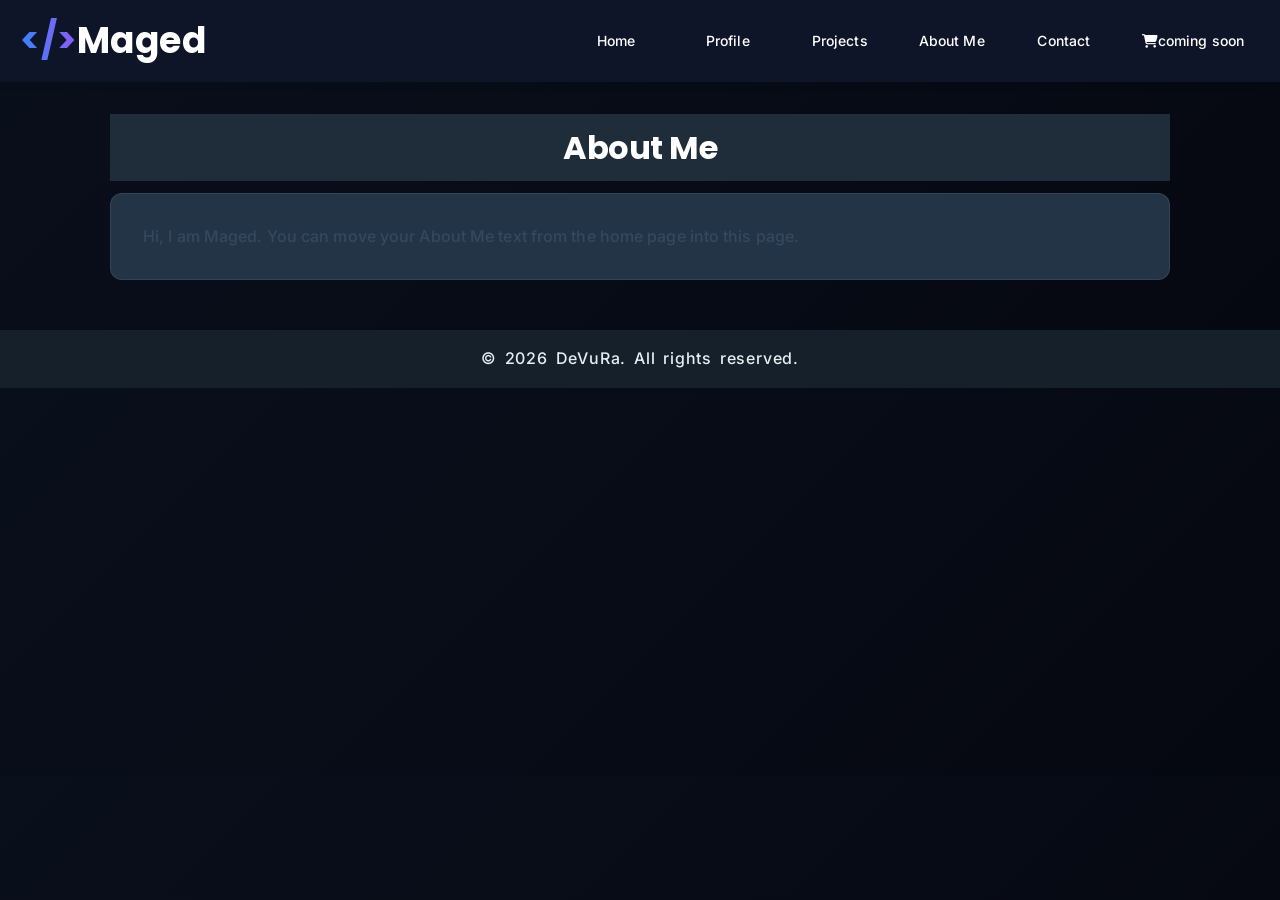
<file: aboutme.html>
<!DOCTYPE html>
<html lang="en">
<head>
    <meta charset="UTF-8">
    <meta name="viewport" content="width=device-width, initial-scale=1.0">
    <title>About Me - Maged</title>
    <link rel="stylesheet" href="style.css">
    <link rel="stylesheet" href="animations.css">
    <link rel="stylesheet" href="https://cdnjs.cloudflare.com/ajax/libs/font-awesome/6.4.0/css/all.min.css">
</head>
<body class="contact-page">
    <script>
        function toggleNav() {
            var header = document.querySelector('.header-container');
            header.classList.toggle('mobile-open');
        }
    </script>
    <script src="portfolio.js"></script>
    <div class="header-container">
        <h1><span id="name1">&lt;/&gt;</span>Maged</h1>
        <div class="boxes">
            <a href="index.html" class="box1 nav-link">Home</a>
            <a href="home.html" class="box1 nav-link">Profile</a>
            <a href="projects.html" class="box1 nav-link">Projects</a>
            <a href="aboutme.html" class="box2 nav-link">About Me</a>
            <a href="contact.html" class="box3 nav-link">Contact</a>
            <a href="#" class="box4 nav-link"><i class="fas fa-shopping-cart"></i> coming soon</a>
        </div>
        <button class="hamburger" onclick="toggleNav()">
            <i class="fas fa-bars"></i>
        </button>
    </div> 

    <main class="contact-main">
        <h2 id="cn" class="animate-on-scroll">About Me</h2>
        <section class="contact-container animate-on-scroll">
            <p>Hi, I am Maged. You can move your About Me text from the home page into this page.</p>
        </section>
    </main>

    <div id="copyright">© 2026 DeVuRa. All rights reserved.</div>
</body>
</html>
</file>
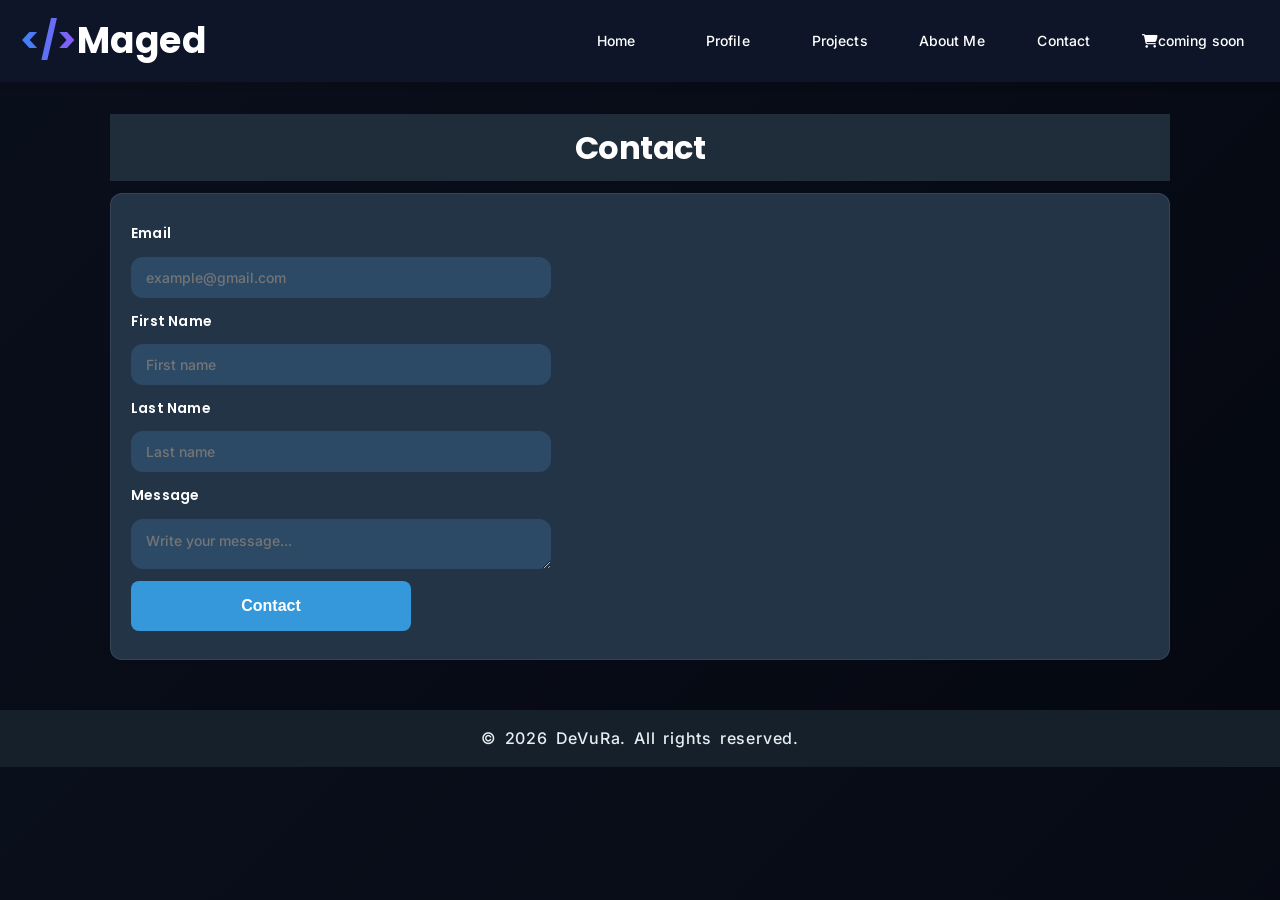
<file: contact.html>
<!DOCTYPE html>
<html lang="en">
<head>
    <meta charset="UTF-8">
    <meta name="viewport" content="width=device-width, initial-scale=1.0">
    <title>Contact - Maged</title>
    <link rel="stylesheet" href="style.css">
    <link rel="stylesheet" href="animations.css">
    <link rel="stylesheet" href="https://cdnjs.cloudflare.com/ajax/libs/font-awesome/6.4.0/css/all.min.css">
</head>
<body class="contact-page">
    <script>
        function toggleNav() {
            var header = document.querySelector('.header-container');
            header.classList.toggle('mobile-open');
        }
    </script>
    <script src="portfolio.js"></script>
    <div class="header-container">
        <h1><span id="name1">&lt;/&gt;</span>Maged</h1>
        <div class="boxes">
            <a href="index.html" class="box1 nav-link">Home</a>
            <a href="home.html" class="box1 nav-link">Profile</a>
            <a href="projects.html" class="box1 nav-link">Projects</a>
            <a href="aboutme.html" class="box2 nav-link">About Me</a>
            <a href="contact.html" class="box3 nav-link">Contact</a>
            <a href="#" class="box4 nav-link"><i class="fas fa-shopping-cart"></i> coming soon</a>
        </div>
        <button class="hamburger" onclick="toggleNav()">
            <i class="fas fa-bars"></i>
        </button>
    </div> 

    <main class="contact-main">
        <h2 id="cn" class="animate-on-scroll">Contact</h2>
        <section class="contact-container animate-on-scroll">
            <form class="contact-me">
                <label for="email">Email</label>
                <input type="email" name="email" id="email" maxlength="35" placeholder="example@gmail.com">

                <label for="firstname">First Name</label>
                <input type="text" name="firstname" id="firstname" placeholder="First name">

                <label for="lastname">Last Name</label>
                <input type="text" name="lastname" id="lastname" placeholder="Last name">

                <label for="message">Message</label>
                <textarea name="message" id="message" rows="4" placeholder="Write your message..."></textarea>

                <button type="submit" id="submit">Contact</button>
            </form>
        </section>
    </main>

    <div id="copyright">© 2026 DeVuRa. All rights reserved.</div>
</body>
</html>
</file>
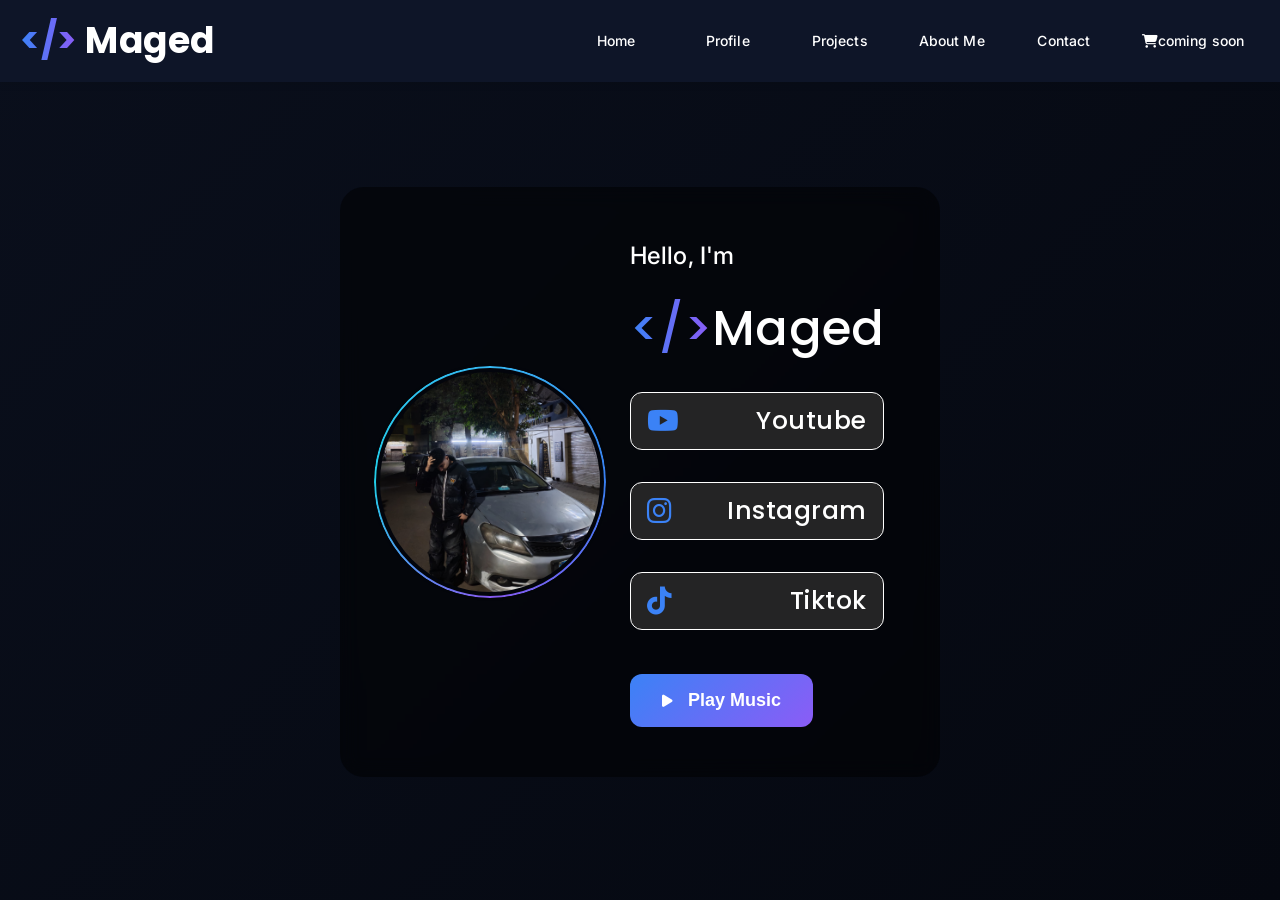
<file: home.html>
<html lang="en">
<head>
    <meta charset="UTF-8">
    <meta name="viewport" content="width=device-width, initial-scale=1.0">
    <title>Maged - Profile</title>
    <link rel="stylesheet" href="style.css">
    <link rel="stylesheet" href="animations.css">
    <link rel="stylesheet" href="pages-styling/home.css">
    <link rel="stylesheet" href="https://cdnjs.cloudflare.com/ajax/libs/font-awesome/6.4.0/css/all.min.css">
</head>
<body class="profile-page">
    <script>
        console.log("Hello Maged");
        function toggleNav() {
            var header = document.querySelector('.header-container');
            header.classList.toggle('mobile-open');
        }
        function playMusic() {
            var audio = document.getElementById("music");
            if (audio.paused) {
                audio.play();
                document.getElementById("musicBtn").innerHTML = '<i class="fas fa-pause"></i> Pause Music';
            } else {
                audio.pause();
                document.getElementById("musicBtn").innerHTML = '<i class="fas fa-play"></i> Play Music';
            }
        }
    </script>
    <script src="portfolio.js"></script>
    
    <video autoplay muted loop id="bg-video">
        <source src="pages/88481-606110665.mp4" type="video/mp4">
    </video>
    
    <audio id="music" loop>
        <source src="mondamusic-bedroom-night-sensual-massage-512912.mp3" type="audio/mp3">
    </audio>
    
    
    <div class="header-container">
        <h1><span id="name1">&lt;/&gt;</span> Maged</h1>
        <div class="boxes">
            <a href="index.html" class="box1 nav-link">Home</a>
            <a href="home.html" class="box1 nav-link">Profile</a>
            <a href="projects.html" class="box1 nav-link">Projects</a>
            <a href="aboutme.html" class="box2 nav-link">About Me</a>
            <a href="contact.html" class="box3 nav-link">Contact</a>
            <a href="#" class="box4 nav-link"><i class="fas fa-shopping-cart"></i> coming soon</a>
        </div>
        <button class="hamburger" onclick="toggleNav()">
            <i class="fas fa-bars"></i>
        </button>
    </div>

    <div class="profile-content">
        <div class="profile-card animate-on-scroll">
            <div class="hero-image-wrap">
                <img class="mgd" src="images/profile.jpg" alt="Maged">
            </div>
            <div class="profile-text">
                <span style="color: white; font-size: 24px;">Hello, I'm</span>
                <span style="color: white; font-size: 48px; font-family: 'Poppins', 'Inter', 'Segoe UI', -apple-system, sans-serif;"><span id="name1">&lt;/&gt;</span>Maged</span>
                    
                <div class="links23">
                    <a href="https://www.youtube.com/@MaGed177">
                        <i class="fab fa-youtube"></i>
                        <span>Youtube</span>
                    </a>
                </div>

                <div class="links23">
                    <a href="https://www.instagram.com/magedinsta2/">
                        <i class="fab fa-instagram"></i>
                        <span>Instagram</span>
                    </a>
                </div> 
                
                <div class="links23">
                    <a href="https://www.tiktok.com/@maged1183">
                        <i class="fab fa-tiktok"></i>
                        <span>Tiktok</span>
                    </a>
                </div>

                <button id="musicBtn" onclick="playMusic()" class="music-btn">
                    <i class="fas fa-play"></i> Play Music
                </button>
            </div>
        </div>
    </div>
</body>
</html>
</file>
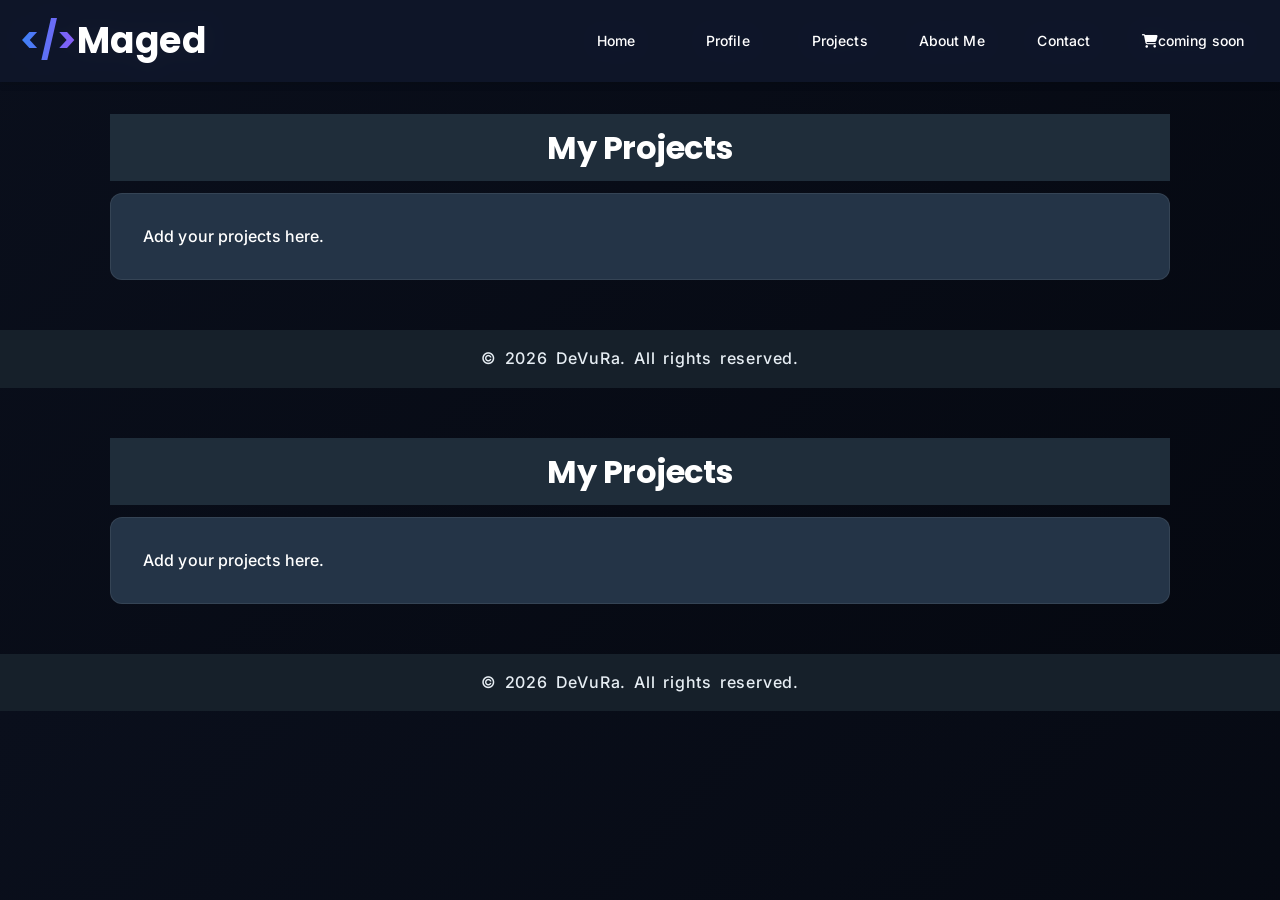
<file: projects.html>
<!DOCTYPE html>
<html lang="en">
<head>
    <meta charset="UTF-8">
    <meta name="viewport" content="width=device-width, initial-scale=1.0">
    <title>Projects - Maged</title>
    <link rel="stylesheet" href="style.css">
    <link rel="stylesheet" href="animations.css">
    <link rel="stylesheet" href="https://cdnjs.cloudflare.com/ajax/libs/font-awesome/6.4.0/css/all.min.css">
</head>
<body class="contact-page">
    <script>
        function toggleNav() {
            var header = document.querySelector('.header-container');
            header.classList.toggle('mobile-open');
        }
    </script>
    <script src="portfolio.js"></script>
    <div class="header-container">
        <h1><span id="name1">&lt;/&gt;</span>Maged</h1>
        <div class="boxes">
            <a href="index.html" class="box1 nav-link">Home</a>
            <a href="home.html" class="box1 nav-link">Profile</a>
            <a href="projects.html" class="box1 nav-link">Projects</a>
            <a href="aboutme.html" class="box2 nav-link">About Me</a>
            <a href="contact.html" class="box3 nav-link">Contact</a>
            <a href="#" class="box4 nav-link"><i class="fas fa-shopping-cart"></i> coming soon</a>
        </div>
        <button class="hamburger" onclick="toggleNav()">
            <i class="fas fa-bars"></i>
        </button>
    </div> 

    <main class="contact-main">
        <h2 id="cn" class="animate-on-scroll">My Projects</h2>
        <section class="contact-container animate-on-scroll">
            <p style="color: white; text-align: center;">Add your projects here.</p>
        </section>
    </main>

    <div id="copyright">© 2026 DeVuRa. All rights reserved.</div>
</body>
</html>

<!DOCTYPE html>
<html lang="en">
<head>
    <meta charset="UTF-8">
    <meta name="viewport" content="width=device-width, initial-scale=1.0">
    <title>Projects - Maged</title>
    <link rel="stylesheet" href="style.css">
    <link rel="stylesheet" href="animations.css">
    <link rel="stylesheet" href="https://cdnjs.cloudflare.com/ajax/libs/font-awesome/6.4.0/css/all.min.css">
</head>
<body class="contact-page">
    <script>
        function toggleNav() {
            var header = document.querySelector('.header-container');
            header.classList.toggle('mobile-open');
        }
    </script>
    <script src="portfolio.js"></script>
    <div class="header-container">
        <h1><span id="name1">&lt;/&gt;</span>Maged</h1>
        <div class="boxes">
            <a href="index.html" class="box1 nav-link">Home</a>
            <a href="home.html" class="box1 nav-link">Profile</a>
            <a href="projects.html" class="box1 nav-link">Projects</a>
            <a href="aboutme.html" class="box2 nav-link">About Me</a>
            <a href="contact.html" class="box3 nav-link">Contact</a>
            <a href="#" class="box4 nav-link"><i class="fas fa-shopping-cart"></i> coming soon</a>
        </div>
        <button class="hamburger" onclick="toggleNav()">
            <i class="fas fa-bars"></i>
        </button>
    </div> 

    <main class="contact-main">
        <h2 id="cn" class="animate-on-scroll">My Projects</h2>
        <section class="contact-container animate-on-scroll">
            <p style="color: white; text-align: center;">Add your projects here.</p>
        </section>
    </main>

    <div id="copyright">© 2026 DeVuRa. All rights reserved.</div>
</body>
</html>
</file>
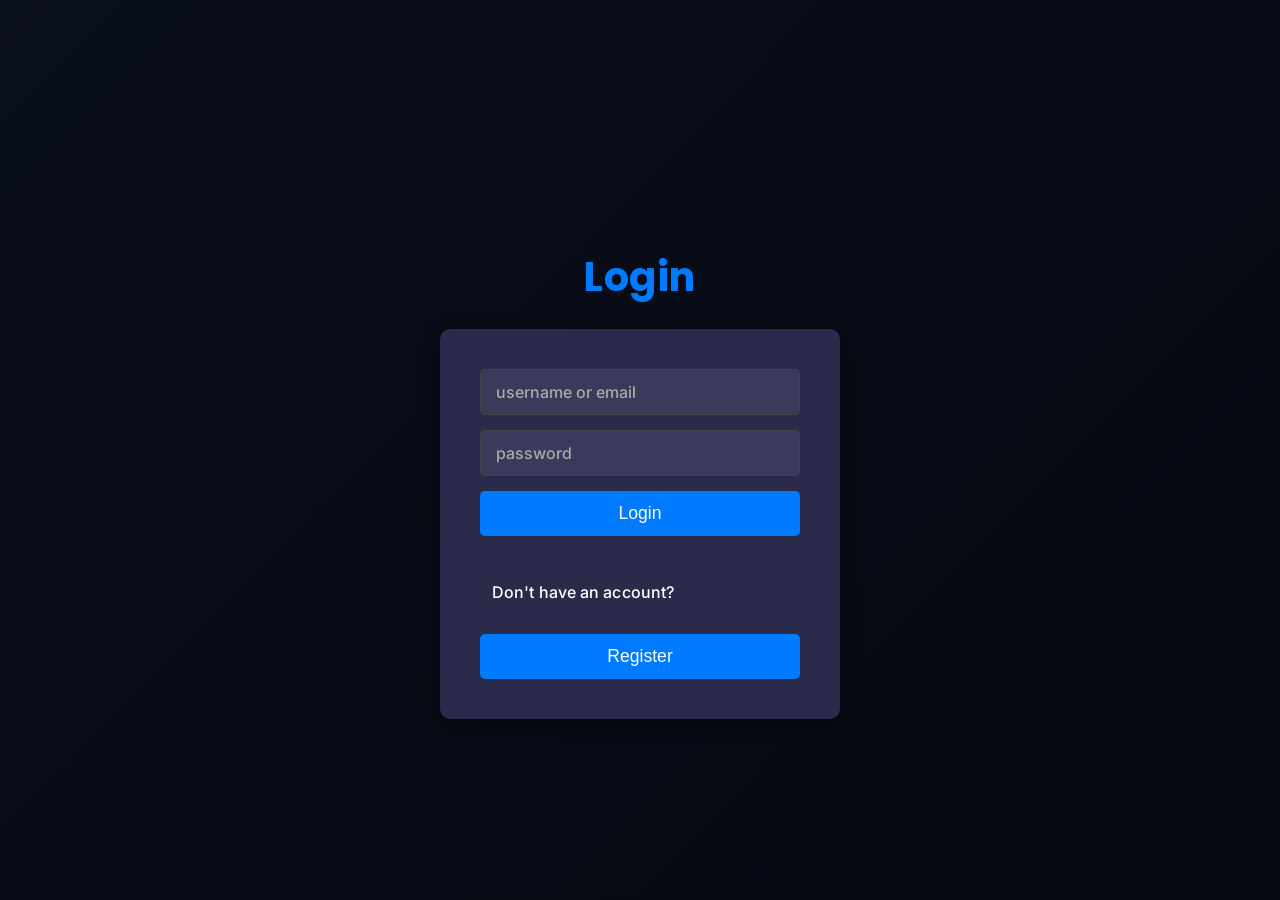
<file: register.html>
<html lang="en">
<head>
    <meta charset="UTF-8">
    <meta name="viewport" content="width=device-width, initial-scale=1.0">
    <title>Login</title>
    <link rel="stylesheet" href="login.css" />
    <link rel="stylesheet" href="style.css">
</head>
<body>
  <h1 id="register">Login</h1>
  <form>
    <input type="text" placeholder="username or email" id="username"/>
    <input type="password" placeholder="password" id="password"/>
    <button type="button" id="submit2">Login</button>
    <p style="color: white;">Don't have an account?</p>
    <button type="button" id="registerBtn"><a href="Register2.html" target="_blank">Register</a></button> 
  </form>

  <script src="portfolio.js"></script>
</body>
</html>
</file>
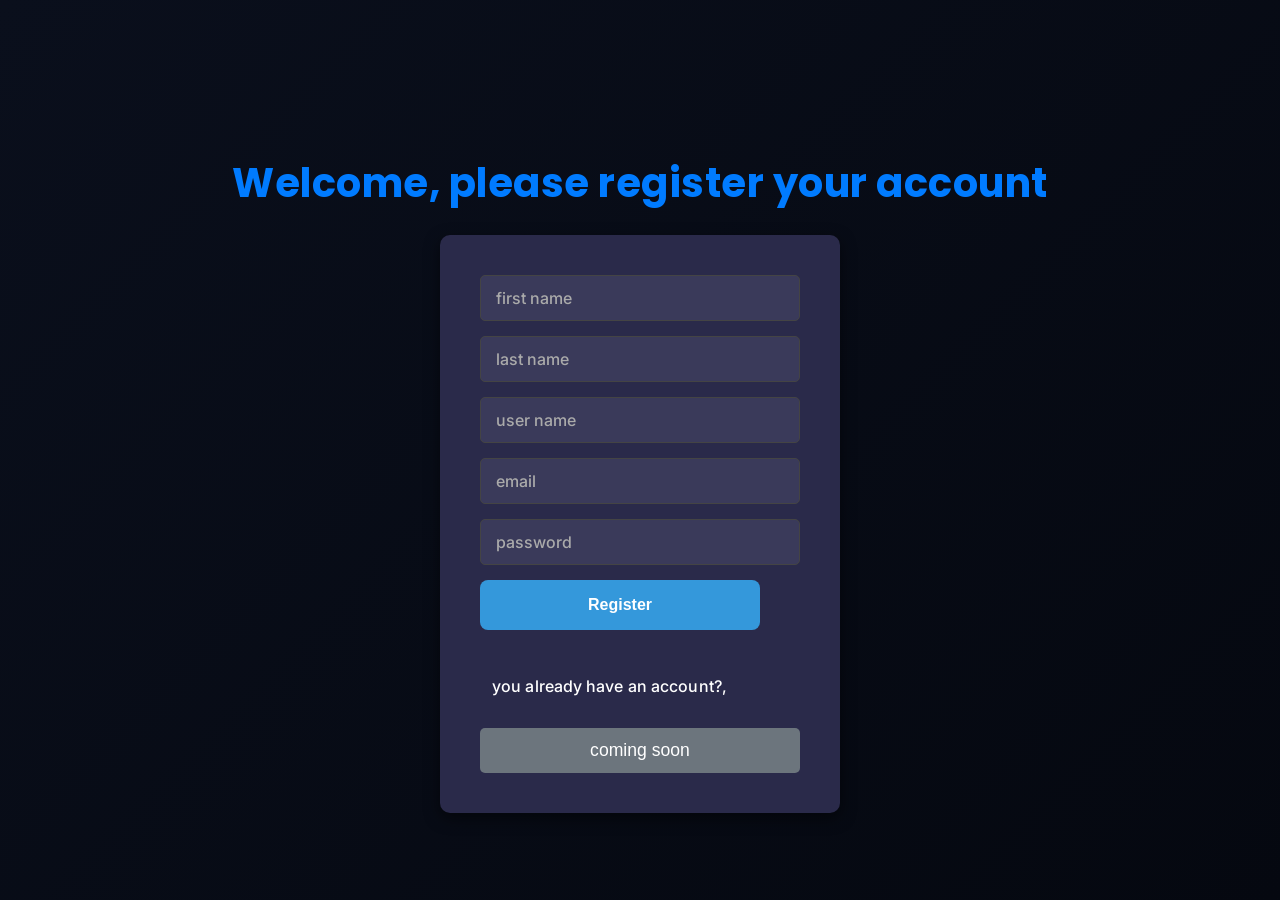
<file: Register2.html>
<!DOCTYPE html>
<html lang="en">
<head>
  <meta charset="UTF-8" />
  <meta name="viewport" content="width=device-width, initial-scale=1.0" />
  <title>project</title>
  <link rel="stylesheet" href="login.css" />
  <link rel="stylesheet" href="style.css">
</head>
<body>
  <h1 id="register">Welcome, please register your account</h1>
  <form>
    <input type="text" placeholder="first name" id="firstname"/>
    <input type="text" placeholder="last name" id="lastname"/>
    <input type="text" placeholder="user name" id="username"/>
    <input type="email" placeholder="email" id="email"/>
    <input type="password" placeholder="password" id="password"/>
    <button type="button" id="submit">Register</button>
    <p style="color: white;">you already have an account?,</p><button id="loginBtn"><a href="" target="_blank">coming soon</a></button> 
  </form>

  <script src="portfolio.js"></script>
</html>
</body>
</html>
</file>
<file: style.css>
@import url('https://fonts.googleapis.com/css2?family=Inter:wght@400;500;600;700&family=Poppins:wght@500;600;700&display=swap');

* {
    margin: 0;
    padding: 0;
    box-sizing: border-box;
}

html {
    scroll-behavior: smooth;
    overflow-x: hidden;
    max-width: 100vw;
}

body{
    background: linear-gradient(135deg, #0A0F1C, #050810);
    font-weight: 500;
    font-family: 'Inter', 'Segoe UI', -apple-system, sans-serif;
    margin: 0;
    padding: 0;
    padding-top: 64px;
    color: #2c3e50;
    line-height: 1.6;
    letter-spacing: 0.1px;
    min-height: 100vh;
    overflow-x: hidden;
}

.header-container {
    display: flex;
    flex-direction: row;
    align-items: center;
    justify-content: space-between;
    padding: 12px 20px;
    background-color: rgba(15, 22, 41, 0.98);
    backdrop-filter: blur(10px);
    font-size: 20px;
    min-height: 64px;
    position: fixed;
    top: 0;
    left: 0;
    right: 0;
    width: 100%;
    max-width: 100vw;
    box-sizing: border-box;
    z-index: 1000;
    box-shadow: 0 2px 8px rgba(0, 0, 0, 0.1);
}

.hamburger {
    display: flex;
    background: none;
    border: none;
    color: white;
    font-size: 24px;
    cursor: pointer;
    padding: 8px;
    margin-left: auto;
    width: 40px;
    height: 40px;
    align-items: center;
justify-content: center;
}

.boxes {
    display: none;
}

.box1, .box2, .box3 {
    display: flex;
    flex-direction: row;
    padding: 0;
    align-content: center;
}

.header-container.mobile-open .boxes {
    display: flex;
    flex-direction: column;
    position: fixed;
    top: 64px;
    left: 0;
    right: 0;
    background-color: rgba(15, 22, 41, 0.98);
    backdrop-filter: blur(10px);
    padding: 16px;
    gap: 8px;
    max-height: calc(100vh - 64px);
    overflow-y: auto;
}

.header-container.mobile-open .boxes .nav-link {
    width: 100%;
    justify-content: flex-start;
    padding: 12px 16px;
}


button{
    text-decoration: none;
    border: none;
    cursor: pointer;
    background: none;
    background-color: transparent;
    min-width: clamp(80px, 10vw, 100px);
    min-height: 38px;
    height: auto;
    display: flex;
    justify-content: center;
    align-items: center;
    font-size: clamp(12px, 1.2vw, 14px);
    font-weight: 500;
    padding: 8px 16px;
    color: #FFFFFF;
    border-radius: 6px;
    transition: all 0.3s ease;
}

a{
    text-decoration: none;
    color: black;
} 

.nav-link{
    border: none;
    cursor: pointer;
    background: none;
    background-color: transparent;
    min-width: clamp(80px, 10vw, 100px);
    min-height: 38px;
    height: auto;
    display: flex;
    justify-content: center;
    align-items: center;
    font-size: clamp(12px, 1.2vw, 14px);
    font-weight: 500;
    padding: 8px 16px;
    color: #FFFFFF;
    border-radius: 6px;
    transition: all 0.3s ease;
}

.nav-link:hover{
    background-color: #3498db;
    transform: translateY(-2px);
    box-shadow: 0 4px 12px rgba(52, 152, 219, 0.3);
}

h1{
    font-size: 36px;
    color: #FFFFFF;
    font-weight: 700;
    font-family: 'Poppins', 'Inter', 'Segoe UI', -apple-system, sans-serif;
    letter-spacing: 0.5px;
}


button:hover{
    background-color: #3498db;
    transform: translateY(-2px);
    box-shadow: 0 4px 12px rgba(52, 152, 219, 0.3);
}

button i {
    margin-right: 5px;
    font-size: 14px;
}

button a{
    display: flex;
    width: 100%;
    height: 100%;
    justify-content: center;
    align-items: center;
    color: inherit;
}

#read-more{
    display: inline-flex;
    min-width: 92px;
    height: 38px;
    padding: 0 12px;
    align-items: center;
    justify-content: center;
    border-radius: 6px;
    background-color: #3498db;
    color: #FFFFFF;
    font-size: 14px;
    font-weight: 700;
    transition: all 0.3s ease;
}

#read-more:hover{
    transform: translateY(-2px);
    box-shadow: 0 4px 12px rgba(52, 152, 219, 0.3);
}

@media (min-width: 1024px) {
    .boxes {
        display: flex;
        flex-direction: row;
        gap: 12px;
        margin-left: auto;
        flex-wrap: wrap;
        justify-content: flex-end;
    }

    .hamburger {
        display: none;
    }

    .box1, .box2, .box3 {
        display: flex;
        flex-direction: row;
        padding: 0;
        align-content: center;
    }
}

@media (max-width: 1023px) {
    .header-container {
        padding: 10px 14px;
        min-height: 70px;
    }

    h1 {
        font-size: 24px;
    }
    .header-container h1 {
        text-align: center;
        flex-grow: 1;
    }

    .hero-section {
        flex-direction: column;
        padding: 20px;
        text-align: center;
    }

    .hero-text {
        text-align: center;
    }

    .mgd {
        width: 280px;
        height: 280px;
    }

    .abt {
        flex-direction: column;
        padding: 0 10px;
    }

    .abt1 {
        margin-top: 20px;
        padding: 16px;
    }

    .contact-container {
        flex-direction: column;
    }

    .contact-me {
        width: 100%;
    }
}

@media (max-width: 520px) {
    .header-container {
        padding: 8px 10px;
        flex-wrap: nowrap;
        align-items: flex-start;
        min-height: 50px;
    }

    h1 {
        font-size: 24px;
    }

    .hamburger {
        font-size: 18px;
        padding: 4px;
    }

    body {
        padding-top: 64px;
        overflow-x: hidden;
    }

    h2 {
        font-size: 20px;
    }

    .abt1 {
        font-size: 13px;
        padding: 10px;
        flex: 1 1 100%;
    }

    .hero-section {
        padding: 10px;
    }

    .mgd {
        width: 180px;
        height: 180px;
    }

    .hero-text {
        font-size: 12px;
    }

    .line-text {
        font-size: 11px;
    }

    .cards {
        padding: 0 8px;
        gap: 10px;
    }

    .card1, .card2, .card3 {
        width: 100%;
        min-height: 150px;
    }

    .nav-link {
        min-width: unset;
        width: fit-content;
        margin: 4px auto;
        padding: 8px 20px;
        font-size: 12px;
    }

    .hero-image-wrap::before {
        inset: -5px;
    }

    .hero-image-wrap::after {
        inset: -4px;
    }
}


.cards{
    display: flex;
    flex-direction: row;
    gap: 20px;
    justify-content: center;
    align-items: center;
    margin-top: 50px;
    justify-content: space-around;
    transition: 0.8s ease-in-out;
    flex-wrap: wrap;
    padding: 0 20px;
}

img{
    border-radius: 12px;
}

.card1{
    background-color: #FFFFFF;
    display: flex;
    justify-content: flex-start;
    align-items: center;
    font-size: 16px;
    font-weight: 600;
    color: #2c3e50;
    flex-direction: column;
    border-radius: 12px;
    box-shadow: 0 4px 12px rgba(0, 0, 0, 0.08);
    overflow: hidden;
    width: min(100%, 320px);
    min-height: 230px;
    cursor: pointer;
    transition: all 0.3s ease;
}

.card1:hover{
    transform: translateY(-5px);
    box-shadow: 0 8px 20px rgba(52, 152, 219, 0.15);
    transition: ease-in-out 0.3s;
}


.card2{
    background-color: #FFFFFF;
    display: flex;
    justify-content: flex-start;
    align-items: center;
    font-size: 16px;
    font-weight: 600;
    color: #2c3e50;
    flex-direction: column;
    border-radius: 12px;
    box-shadow: 0 4px 12px rgba(0, 0, 0, 0.08);
    overflow: hidden;
    width: min(100%, 320px);
    min-height: 230px;
    cursor: pointer;
    transition: all 0.3s ease;
}

.card2:hover{
    transform: translateY(-5px);
    box-shadow: 0 8px 20px rgba(52, 152, 219, 0.15);
    transition: ease-in-out 0.3s;
}

.card3{
    background-color: #FFFFFF;
    display: flex;
    justify-content: flex-start;
    align-items: center;
    font-size: 16px;
    font-weight: 600;
    color: #2c3e50;
    flex-direction: column;
    border-radius: 12px;
    box-shadow: 0 4px 12px rgba(0, 0, 0, 0.08);
    overflow: hidden;
    width: min(100%, 320px);
    min-height: 230px;
    cursor: pointer;
    transition: all 0.3s ease;
}

.card3:hover{
    transform: translateY(-5px);
    box-shadow: 0 8px 20px rgba(52, 152, 219, 0.15);
    transition: ease-in-out 0.3s;
}

img {
    width: 100%;
    height: 200px;
    object-fit: cover;
    display: flex;
}

h2{
    color: white;
    display: flex;
    justify-content: center;
    align-items: center;
    font-weight: 700;
    font-size: 32px;
    letter-spacing: -0.5px;
    font-family: 'Poppins', 'Inter', 'Segoe UI', -apple-system, sans-serif;
}

h2:hover{
    transform: translateY(-5px);
    box-shadow: 0 8px 20px rgba(0, 153, 255, 0.15);
    transition: ease-in-out 0.3s;
}

p{
    display: flex;
    font-family: 'Inter', 'Segoe UI', -apple-system, sans-serif;
    font-size: 16px;
    line-height: 1.8;
    padding: 12px;
    color: #34495e;
}

h3{
    text-align: center;
    align-items: flex-end;
    color: #2c3e50;
    font-weight: 600;
    font-size: 16px;
    margin: 0;
    padding: 8px 0 0 0;
    font-family: 'Poppins', 'Inter', 'Segoe UI', -apple-system, sans-serif;
    letter-spacing: 0.2px;
}


.abt{
    display: flex;
    flex-direction: row;
    gap: clamp(20px, 6vw, 70px);
    align-items: center;
    justify-content: center;
    padding: 0 20px;
    flex-wrap: wrap;
}
.abt1{
    flex-direction: column;
    align-items: center;
    margin-top: 50px;
    width: min(100%, 700px);
    flex: 1 1 700px;
    padding: 20px;
    font-weight: 400;
    font-size: 17px;
    background: #ffffff;
    border-radius: 14px;
    box-shadow: 0 4px 14px rgba(0, 0, 0, 0.07);
}

.mgd{
    display: flex;
    width: min(100%, 360px);
    aspect-ratio: 1 / 1;
    height: auto;
    object-fit: cover;
    border-radius: 50% !important;
    border: 0;
    position: relative;
    z-index: 3;
    box-shadow: none;
}

.mgd:hover{
    transform: translateY(-5px);
    box-shadow: 0 8px 20px rgba(52, 152, 219, 0.15);
    transition: ease-in-out 0.3s;
    background-color: black;
}

.hero-image-wrap{
    position: relative;
    width: min(100%, 360px);
    flex: 0 0 min(100%, 360px);
    display: flex;
    justify-content: center;
    align-items: center;
    isolation: isolate;
}

.hero-image-wrap::before{
    content: "";
    position: absolute;
    inset: -10px;
    border-radius: 50%;
    background: radial-gradient(circle, rgba(56, 189, 248, 0.16), rgba(10, 15, 28, 0.06) 55%, rgba(10, 15, 28, 0) 78%);
    filter: blur(2px);
    z-index: 1;
    pointer-events: none;
    animation: orbPulse 5.4s ease-in-out infinite;
}

.hero-image-wrap::after{
    content: "";
    position: absolute;
    inset: -8px;
    border-radius: 50%;
    background: conic-gradient(from 0deg, #38bdf8, #3b82f6, #8b5cf6, #22d3ee, #38bdf8);
    padding: 2px;
    -webkit-mask: linear-gradient(#000 0 0) content-box, linear-gradient(#000 0 0);
    mask: linear-gradient(#000 0 0) content-box, linear-gradient(#000 0 0);
    -webkit-mask-composite: xor;
    mask-composite: exclude;
    filter: blur(0.6px);
    z-index: 0;
    pointer-events: none;
    animation: orbSpin 10s linear infinite;
}

.hero-image-wrap:hover::before{
    animation-duration: 4s;
}

.hero-image-wrap:hover::after{
    animation-duration: 7s;
}


.contact-container{
    display: flex;
    background-color: #2c3e50;
    color: #FFFFFF;
    flex-direction: row;
    justify-content: space-between;
    gap: clamp(20px, 6vw, 80px);
    padding: 20px;
    flex-wrap: wrap;
    width: 100%;
}

body.contact-page{
    min-height: auto;
    background-color: #1b2430;
    color: #e6edf3;
}

.contact-main{
    width: min(100%, 1100px);
    margin: 0 auto;
    padding: 50px 20px;
}

body.contact-page .contact-container{
    flex: 0;
    margin-top: 12px;
    border-radius: 12px;
    gap: clamp(16px, 4vw, 36px);
    padding: 16px 20px;
    background-color: #243447;
    border: 1px solid rgba(255, 255, 255, 0.08);
}

.contact-me{
    display: flex;
    flex-direction: column;
    width: min(100%, 420px);
    padding: 12px 0;
    gap: 12px;
}

input, textarea{
    background-color: #2c4a66;
    border-radius: 12px;
    width: 100%;
    max-width: 100%;
    text-align: left;
    padding-left: 15px;
    padding-top: 12px;
    padding-bottom: 12px;
    padding-right: 12px;
    color: #FFFFFF;
    border: none;
    font-size: 14px;
    font-weight: 500;
    font-family: 'Inter', 'Segoe UI', -apple-system, sans-serif;
    resize: vertical;
}

label{
    font-family: 'Poppins', 'Inter', 'Segoe UI', -apple-system, sans-serif;
    font-size: 14px;
    font-weight: 600;
    letter-spacing: 0.2px;
}

textarea{
    height: 50px;
    max-height: 60px;
    line-height: 1.4;
    overflow-y: auto;
}

#cn{
    color: white;
    background-color: #1f2d3a;
    border-radius: 0;
    padding: 8px 14px;
}
#cn:hover{
    transform: translateY(-0.5px);
    box-shadow: 0 8px 20px rgba(0, 153, 255, 0.15);
    transition: ease-in-out 0.3s;
}

#copyright{
    display: flex;
    padding: 16px 12px;
    background-color: #16202a;
    color: #e6edf3;
    justify-content: center;
    text-align: center;
    letter-spacing: 0.8px;
    word-spacing: 3px;
    margin-top: auto;
}


#submit{
    display: flex;
    background-color: #3498db;
    width: min(100%, 280px);
    height: 50px;
    padding: 15px 20px;
    font-size: 16px;
    font-weight: 600;
    justify-content: center;
    align-items: center;
    cursor: pointer;
    border: none;
    border-radius: 8px;
    color: #FFFFFF;
    transition: all 0.3s ease;
}

@media (max-width: 900px) {
    .contact-container {
        flex-direction: column;
        align-items: stretch;
    }

    .abt {
        flex-wrap: wrap;
    }
}

#submit:hover{
    background-color: #2980b9;
    transform: translateY(-3px);
    box-shadow: 0 6px 16px rgba(52, 152, 219, 0.4);
}

.devura{
    font-weight: 700;
    font-size: 16px;
    letter-spacing: 0.5px;
    font-family: 'Poppins', 'Inter', 'Segoe UI', -apple-system, sans-serif;
    color: #3498db;
    word-spacing: 3px;
}

#name1{
    background: linear-gradient(90deg, #3b82f6, #8b5cf6);
    background-clip: text;
    -webkit-background-clip: text;
    -webkit-text-fill-color: transparent;
}

#mg33{
    background: linear-gradient(90deg, #3B82F6, #8B5CF6);
    background-clip: text;
    -webkit-background-clip: text;
    -webkit-text-fill-color: transparent;
    text-shadow: 0 0 20px rgba(139, 92, 246, 0.5);
    font-size: clamp(42px, 7vw, 72px);
    background-size: 200% 200%;
    display: inline-block;
    will-change: transform, text-shadow, background-position;
    animation: mg33Glow 3s ease-in-out infinite, mg33Gradient 5s linear infinite;
}

.hero-section{
    display: flex;
    align-items: flex-start;
    justify-content: space-between;
    gap: clamp(20px, 5vw, 70px);
    padding: 32px;
    
    flex-wrap: wrap;
}

.hero-text{
    display: flex;
    flex-direction: column;
    flex: 1 1 420px;
    min-width: 280px;
}

.line-text{
    display: inline-block;
    width: fit-content;
    max-width: 100%;
    padding: 8px 0 8px 12px;
    border-left: 3px solid #3b82f6;
    color: #9ca3af;
    transition: transform 0.35s ease, color 0.35s ease, border-color 0.35s ease, box-shadow 0.35s ease;
}

.line-text:hover{
    transform: translateX(14px);
    color: #38bdf8;
    border-left-color: #38bdf8;
    box-shadow: -6px 0 14px rgba(56, 189, 248, 0.35);
}

#mg33:hover{
    animation-play-state: paused;
    transform: translateY(-3px) scale(1.03);
    text-shadow: 0 0 12px rgba(59, 130, 246, 0.7), 0 0 28px rgba(139, 92, 246, 0.85);
    transition: transform 0.25s ease, text-shadow 0.25s ease;
}

@keyframes mg33Glow {
    0%, 100% {
        transform: translateY(0);
        text-shadow: 0 0 10px rgba(59, 130, 246, 0.4), 0 0 24px rgba(139, 92, 246, 0.45);
    }
    50% {
        transform: translateY(-4px);
        text-shadow: 0 0 14px rgba(59, 130, 246, 0.6), 0 0 32px rgba(139, 92, 246, 0.7);
    }
}

@keyframes mg33Gradient {
    0% {
        background-position: 0% 50%;
    }
    50% {
        background-position: 100% 50%;
    }
    100% {
        background-position: 0% 50%;
    }
}

@keyframes orbSpin {
    to {
        transform: rotate(360deg);
    }
}

@keyframes orbPulse {
    0%, 100% {
        transform: scale(1);
        opacity: 0.7;
    }
    50% {
        transform: scale(1.02);
        opacity: 0.9;
    }
}


.hero-image-wrap2{
    width: 225px;
    max-width: 300px;
    height: 225px;
    max-height: 300px;
    border-radius: 50%;
    overflow: hidden;
}

.hero-image-wrap2 .mgd{
    width: 200px;
    height: 100%;
    object-fit: cover;
    border-radius: inherit;
    display: block;
}

.home2{
    display: flex;
    flex-direction: column;
    align-items: center;
    padding: 50px;
}

.home-cs{
    padding: 12px;
}

#bg-video {
    position: fixed;
    top: 0;
    left: 0;
    width: 100%;
    height: 100%;
    object-fit: cover;
    z-index: -1;
  }

.home2{
    width: fit-content;
    max-width: calc(100% - 24px);
    margin: 0 auto;
    gap: 10px;
    padding: 16px 18px;
    background-color: rgba(0, 0, 0, 0.5);
    backdrop-filter: blur(8px);
    -webkit-backdrop-filter: blur(8px);
    border-radius: 16px;

    position: absolute;
    top: 50%;
    left: 50%;
    transform: translate(-50%, -50%);
    
    padding: 40px;
    border-radius: 20px;
  
    background: rgba(255, 255, 255, 0.1); 
    backdrop-filter: blur(10px); 
    
    text-align: center;
    color: white;
}

.home-cs{
    padding: 12px 18px;
    background-color: transparent;
    backdrop-filter: none;
    -webkit-backdrop-filter: none;
    border-radius: 0;
    text-align: center;
}
</file>
<file: animations.css>
.animate-on-scroll {
    opacity: 0;
    transform: translateY(50px) scale(0.95);
    transition: all 0.8s cubic-bezier(0.25, 0.46, 0.45, 0.94);
}

.animate-on-scroll.visible {
    opacity: 1;
    transform: translateY(0) scale(1);
}

.hero-text { transition-delay: 0s; }
.hero-image-wrap { transition-delay: 0.2s; }

.abt { transition-delay: 0.1s; }

.card1 { transition-delay: 0s; }
.card2 { transition-delay: 0.15s; }
.card3 { transition-delay: 0.3s; }

#cn { transition-delay: 0.1s; }
.contact-container { transition-delay: 0.2s; }

.profile-card { transition-delay: 0.1s; }
.profile-text { transition-delay: 0.2s; }
</file>
<file: pages-styling/home.css>
.hero-image-wrap{
    width: 220px;
    max-width: 220px;
    height: 220px;
    max-height: 220px;
    border-radius: 50%;
    overflow: visible;
}

.mgd{
    width: 100%;
    height: 100%;
    object-fit: cover;
    border-radius: 50%;
    display: block;
}

.hero-image-wrap::before{
    inset: -8px;
    filter: blur(2px);
}

.hero-image-wrap::after{
    inset: -6px;
    padding: 2px;
    filter: blur(0.6px);
}

.profile-page #bg-video {
    position: fixed;
    top: 0;
    left: 0;
    width: 100%;
    height: 100%;
    object-fit: cover;
    z-index: -1;
}

@media (max-width: 768px) {
    .profile-page #bg-video {
        display: none;
    }

    .profile-page {
        background: linear-gradient(135deg, #1a1a2e, #16213e);
        min-height: 100vh;
    }
}

.profile-content {
    display: flex;
    justify-content: center;
    align-items: center;
    min-height: calc(100vh - 64px);
    padding: 40px 20px;
}

.profile-card {
    display: flex;
    flex-direction: column;
    align-items: center;
    gap: 30px;
    background: rgba(0, 0, 0, 0.5);
    backdrop-filter: blur(10px);
    border-radius: 24px;
    padding: 50px 40px;
    max-width: 600px;
    width: 100%;
}

.profile-text {
    display: flex;
    flex-direction: column;
    align-items: center;
    gap: 16px;
    text-align: center;
}

.music-btn {
    display: inline-flex;
    align-items: center;
    justify-content: center;
    gap: 10px;
    padding: 16px 32px;
    font-size: 18px;
    font-weight: 600;
    background: linear-gradient(135deg, #3b82f6, #8b5cf6);
    color: white;
    border: none;
    border-radius: 12px;
    cursor: pointer;
    transition: all 0.3s ease;
    margin-top: 20px;
}

.music-btn:hover {
    transform: translateY(-3px);
    box-shadow: 0 8px 20px rgba(59, 130, 246, 0.4);
}

.links23 {
    display: flex;
    align-items: center;
    gap: 15px;
    margin: 8px 0;
    background: rgba(40, 40, 40, 0.9);
    border: 1px solid white;
    cursor: pointer;
    min-width: clamp(80px, 10vw, 100px);
    min-height: 38px;
    height: auto;
    justify-content: center;
    font-size: clamp(12px, 1.2vw, 14px);
    font-weight: 500;
    padding: 8px 16px;
    color: #FFFFFF;
    border-radius: 12px;
    transition: all 0.3s ease;
    max-width: 450px;
    width: 100%;
}

.links23:hover {
    background-color: #3498db;
    transform: translateY(-2px);
    box-shadow: 0 4px 12px rgba(52, 152, 219, 0.3);
}

.links23 a {
    display: flex;
    align-items: center;
    justify-content: space-between;
    gap: 15px;
    color: white;
    text-decoration: none;
    font-family: 'Poppins', 'Segoe UI', sans-serif;
    font-size: 25px;
    font-weight: 500;
    letter-spacing: 0.5px;
    width: 100%;
    transition: all 0.3s ease;
}

.links23 a:hover {
    color: #FFFFFF;
}

.links23 i {
    font-size: 28px;
    color: #3b82f6;
}

@media (min-width: 768px) {
    .profile-card {
        flex-direction: row;
        text-align: left;
    }
    
    .profile-text {
        align-items: flex-start;
    }
}

@media (max-width: 520px) {
    .links23 {
        padding: 10px 14px;
        gap: 10px;
    }

    .links23 a {
        font-size: 18px;
        gap: 10px;
    }

    .links23 i {
        font-size: 22px;
    }

    .profile-card {
        padding: 30px 20px;
    }

    .music-btn {
        padding: 12px 24px;
        font-size: 16px;
    }
}
</file>
<file: login.css>
body {
    margin: 0;
    padding: 0;
    font-family: 'Segoe UI', Tahoma, Geneva, Verdana, sans-serif;
    background-color: #1a1a2e; /* Dark background for consistency */
    display: flex;
    flex-direction: column;
    justify-content: center;
    align-items: center;
    min-height: 100vh;
    color: #e0e0e0;
}

#register {
    color: #007bff; /* A distinct color for the heading */
    margin-bottom: 20px;
    font-size: 2.5em;
    text-align: center;
}

form {
    background-color: #2a2a4a; /* Slightly lighter dark background for the form */
    padding: 40px;
    border-radius: 10px;
    box-shadow: 0 5px 15px rgba(0, 0, 0, 0.5);
    display: flex;
    flex-direction: column;
    gap: 15px;
    width: 100%;
    max-width: 400px; /* Limit form width on larger screens */
    box-sizing: border-box; /* Include padding in width calculation */
}

form input[type="text"],
form input[type="email"],
form input[type="password"] {
    padding: 12px 15px;
    border: 1px solid #444;
    border-radius: 5px;
    background-color: #3a3a5a;
    color: #e0e0e0;
    font-size: 1em;
    outline: none;
    transition: border-color 0.3s ease;
}

form input[type="text"]:focus,
form input[type="email"]:focus,
form input[type="password"]:focus {
    border-color: #007bff;
}

form input::placeholder {
    color: #aaa;
}

form button {
    padding: 12px 20px;
    border: none;
    border-radius: 5px;
    background-color: #007bff;
    color: white;
    font-size: 1.1em;
    cursor: pointer;
    transition: background-color 0.3s ease;
}

form button:hover {
    background-color: #0056b3;
}

form p {
    text-align: center;
    margin-top: 15px;
    color: #ccc;
}

#loginBtn {
    background-color: #6c757d; /* A secondary color for the login button */
}

#loginBtn:hover {
    background-color: #5a6268;
}

/* Responsive adjustments */
@media (max-width: 600px) {
    #register {
        font-size: 2em;
    }

    form {
        padding: 25px;
        margin: 0 15px; /* Add some margin on very small screens */
    }

    form input,
    form button {
        font-size: 0.9em;
        padding: 10px 12px;
    }
}

@media (max-width: 400px) {
    form {
        padding: 20px;
        margin: 0 10px;
    }
    #register {
        font-size: 1.8em;
    }
}
</file>
